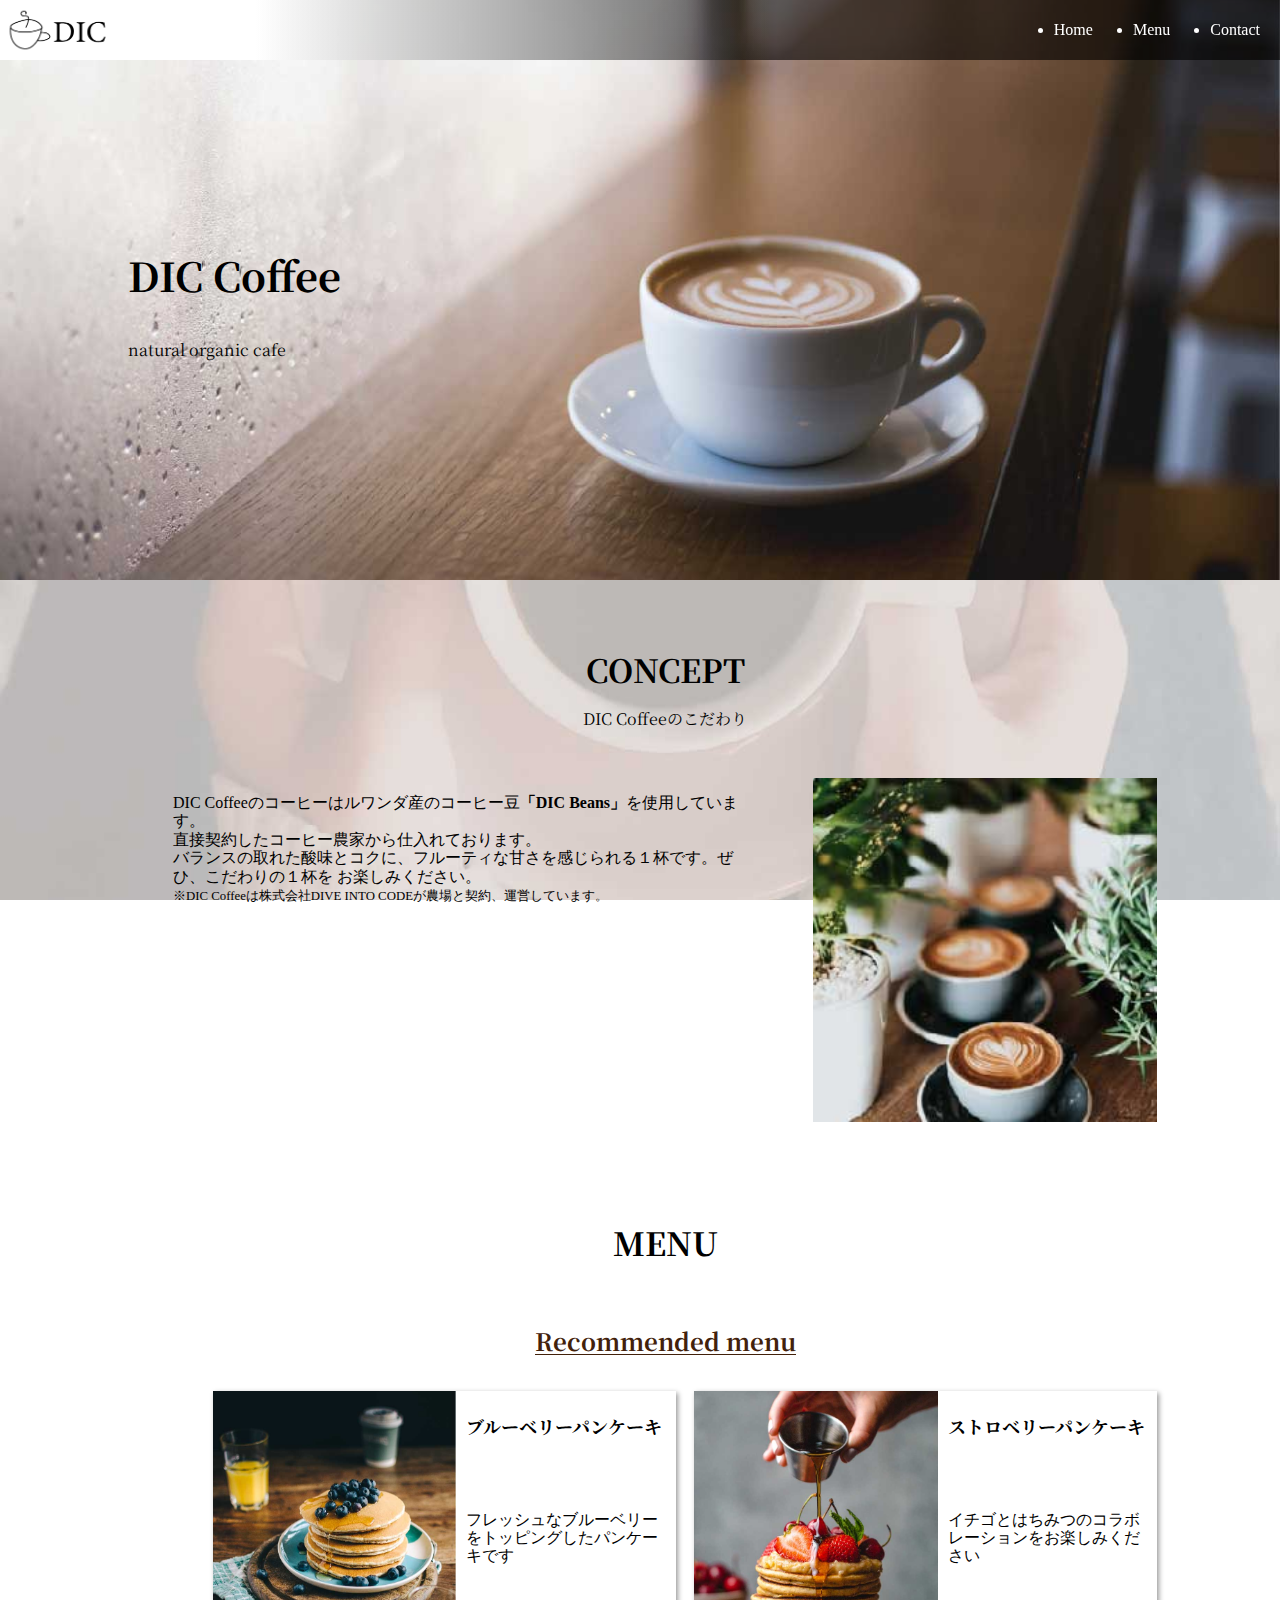
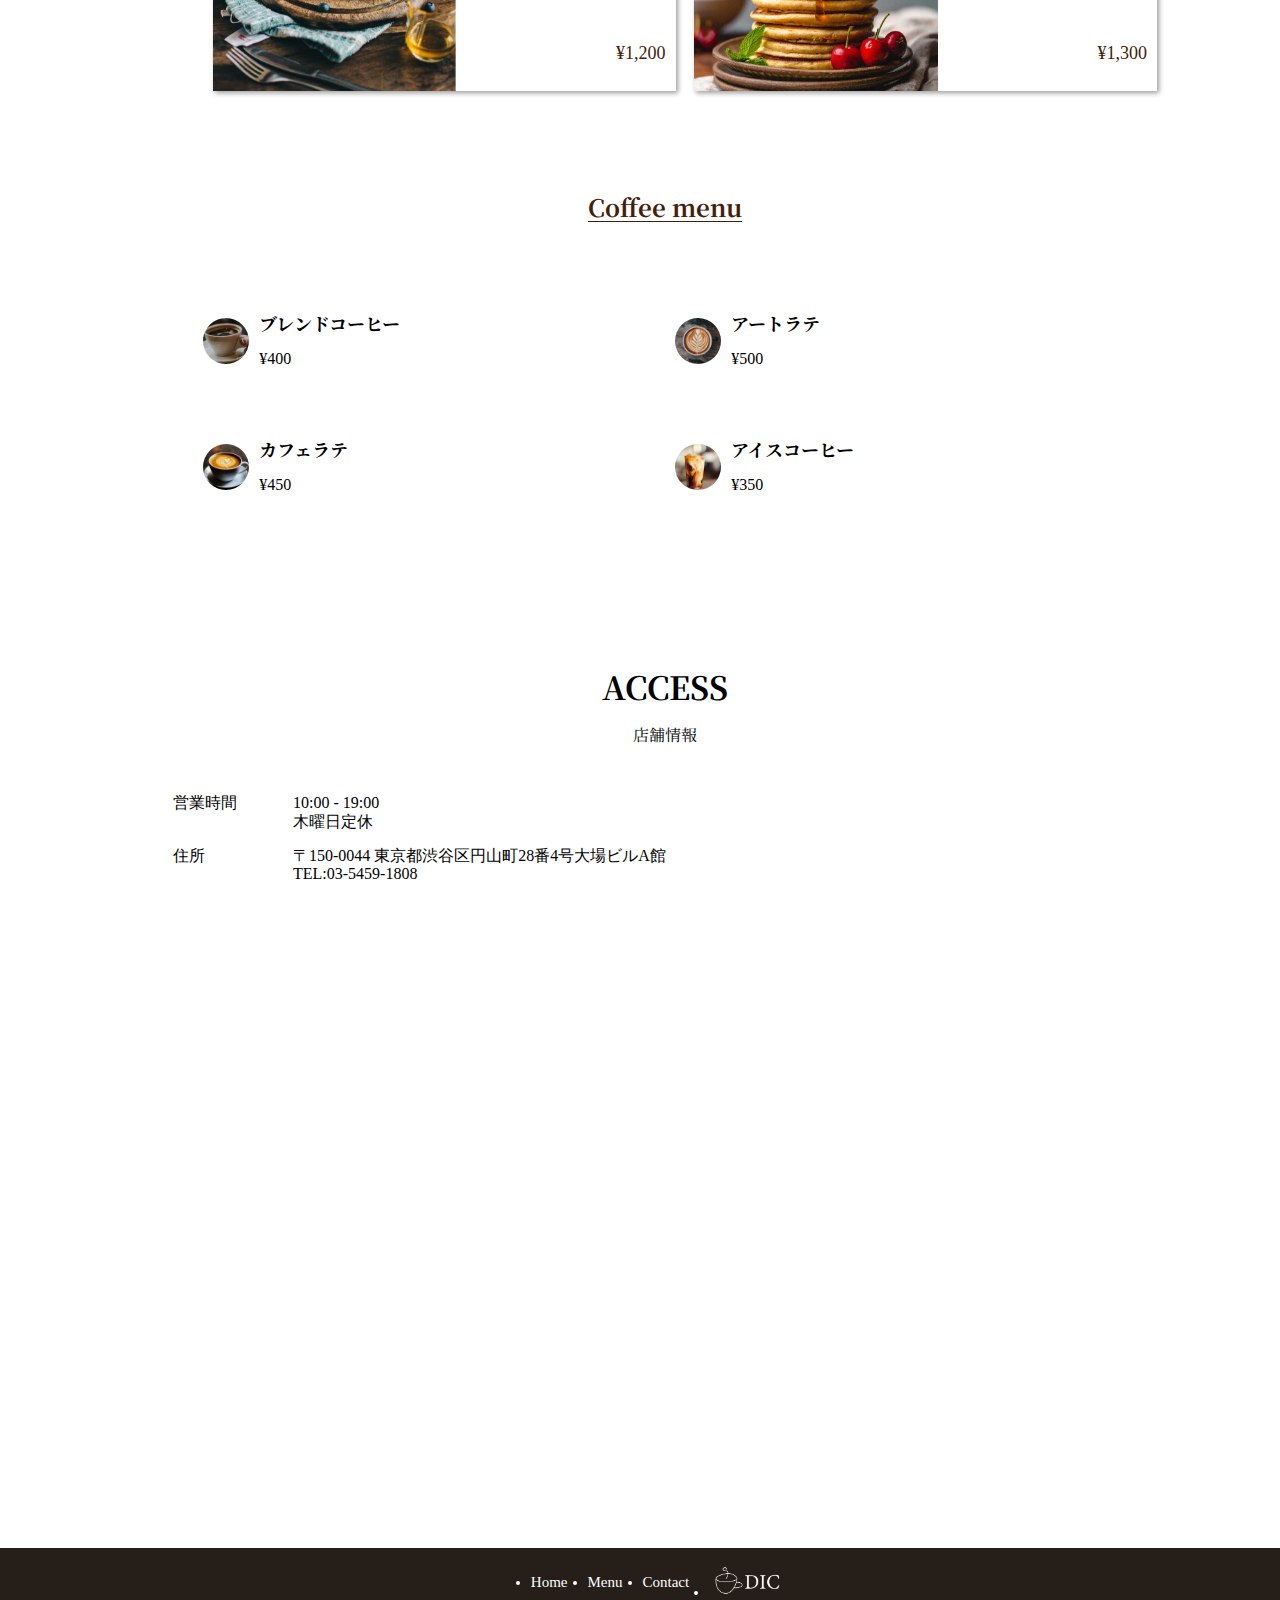
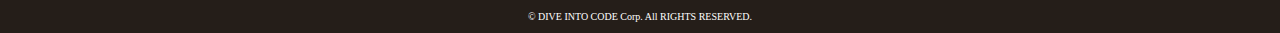
<file: index.html>
<!DOCTYPE html>
<html lang="ja">

  <head>
    <meta charset="utf-8">
    <title>DIC cafe</title>
    <link href="css/normalize.css" rel="stylesheet">
    <link href="css/main.css" rel="stylesheet">
    <link href="css/menu.css" rel="stylesheet">
    <link href="css/common.css" rel="stylesheet">
    <link href="https://fonts.googleapis.com/css2?family=Noto+Serif+JP:wght@400;700&display=swap" rel="stylesheet">
  </head>

  <body>
    <header>
      <nav class="header_nav">
        <a href="index.html" class="logo"><img src="images/sample_logo_k.png"></a>
        <ul class="global_nav">
          <a href="index.html" class="global_nav_item">
            <li>Home</li>
          </a>
          <a href="#menu" class="global_nav_item">
            <li>Menu</li>
          </a>
          <a href="contact.html" class="global_nav_item">
            <li>Contact</li>
          </a>
        </ul>
      </nav>
      <div class="key section_inner">
        <h1>DIC Coffee</h1>
        <p>natural organic cafe</p>
      </div>
    </header>
    <section class="main">
      <article class="section_inner">
        <div class="section_title">
          <h1>CONCEPT</h1>
          <p>DIC Coffeeのこだわり</p>
        </div>
        <div class="concept_inner">
          <p class="concept_content">
            DIC Coffeeのコーヒーはルワンダ産のコーヒー豆<strong>「DIC Beans」</strong>を使用しています。<br>
            直接契約したコーヒー農家から仕入れております。<br>
            バランスの取れた酸味とコクに、フルーティな甘さを感じられる１杯です。ぜひ、こだわりの１杯を
            お楽しみください。<br>
            <small>※DIC Coffeeは株式会社DIVE INTO CODEが農場と契約、運営しています。</small>
          </p>
          <img src="images/sample_concept.jpg" class="concept_image">
        </div>
      </article>
      <article class="section_inner menu_section">
        <div class="section_title">
          <h1>MENU</h1>
        </div>
        <section>
          <div class="center">
            <h1 class="menu_title">Recommended menu</h1>
          </div>
          <ul class="menu_list menu_list_recommended">
            <li class="menu_item">
              <div class="menu_item_content">
                <h2 class="menu_item_title">ブルーベリーパンケーキ</h2>
                <p>フレッシュなブルーベリーをトッピングしたパンケーキです</p>
                <p class="menu_item_price">¥1,200</p>
              </div>
              <img src="images/sample_pancake1.jpg" class="menu_item_image">
            </li>
            <li class="menu_item">
              <div class="menu_item_content">
                <h2 class="menu_item_title">ストロベリーパンケーキ</h2>
                <p>イチゴとはちみつのコラボレーションをお楽しみください</p>
                <p class="menu_item_price">¥1,300</p>
              </div>
              <img src="images/sample_pancake2.jpg" class="menu_item_image">
            </li>
          </ul>
        </section>
        <section>
          <div class="center">
            <h1 class="menu_title">Coffee menu</h1>
          </div>
          <ul class=" coffee_menu">
            <li class="caffee_menu_list_item">
              <div class="caffee_menu_content">
                <h2 class="menu_item_title">ブレンドコーヒー</h2>
                <p class="caffee_menu_price">¥400</p>
              </div>
              <img src="images/sample_cafe1.jpg" class="caffee_menu_image">
            </li>
            <li class="caffee_menu_list_item">
              <div class="caffee_menu_content">
                <h2 class="menu_item_title">アートラテ</h2>
                <p class="caffee_menu_price">¥500</p>
              </div>
              <img src="images/sample_cafe2.jpg" class="caffee_menu_image">
            </li>
            <li class="caffee_menu_list_item">
              <div class="caffee_menu_content">
                <h2 class="menu_item_title">カフェラテ</h2>
                <p class="caffee_menu_price">¥450</p>
              </div>
              <img src="images/sample_cafe3.jpg" class="caffee_menu_image">
            </li>
            <li class="caffee_menu_list_item">
              <div class="caffee_menu_content">
                <h2 class="menu_item_title">アイスコーヒー</h2>
                <p class="caffee_menu_price">¥350</p>
              </div>
              <img src="images/sample_cafe4.jpg" class="caffee_menu_image">
            </li>
          </ul>
        </section>
      </article>
      <article class="section_inner">
        <div class="section_title">
          <h1>ACCESS</h1>
          <p>店舗情報</p>
        </div>
        <dl class="info">
          <dt class="info_title">営業時間</dt>
          <dd>10:00 - 19:00<br>木曜日定休</dd>
        </dl>
        <dl class="info">
          <dt class="info_title">住所</dt>
          <dd>
            〒150-0044 東京都渋谷区円山町28番4号大場ビルA館<br>
            TEL:03-5459-1808
          </dd>
        </dl>
        <div class="frame_area">
          <iframe src="https://www.google.com/maps/embed?pb=!1m18!1m12!1m3!1d5723.1768465004225!2d139.69187157100714!3d35.65611896498496!2m3!1f0!2f0!3f0!3m2!1i1024!2i768!4f13.1!3m3!1m2!1s0x60188b55bb763035%3A0xce78de49371df292!2z44CSMTUwLTAwNDQg5p2x5Lqs6YO95riL6LC35Yy65YaG5bGx55S677yS77yY4oiS77yU!5e0!3m2!1sja!2sjp!4v1467122697560" id="map" class="frame_child" frameborder="0" style="border:0" allowfullscreen="allowfullscreen"></iframe>
        </div>
      </article>
    </section>
    <footer class="footer">
      <nav>
        <ul class="footer_nav">
          <a href="index.html" class="footer_nav_item">
            <li>Home</li>
          </a>
          <a href="blueberry_pancakes.html" class="footer_nav_item">
            <li>Menu</li>
          </a>
          <a href="contact.html" class="footer_nav_item">
            <li>Contact</li>
          </a>
          <a href="index.html" class="footer_nav_item">
            <li>
              <img src="images/sample_logo_w.png" class="footer_logo">
            </li>
          </a>
        </ul>
      </nav>
      <p class="footer_right">© DIVE INTO CODE Corp. All RIGHTS RESERVED.</p>
    </footer>
  </body>

</html>
</file>
<file: css/main.css>
.key {
  height: 500px;
  background: center / cover no-repeat url("../images/sample_key.jpg");
  display: flex;
  flex-direction: column;
  justify-content: center;
  font-family: 'Noto Serif JP', serif;
}
.key h1{
  font-size: 2.5rem;
}

.concept_inner {
  display: flex;
  justify-content: space-between;
}
.concept_content {
  width: 60%;
}
.concept_image {
  width: 35%;
}
/* @media screen and (max-width: 768px) {
  .concept_inner {
    display: block;
  }
  .concept_content {
    width: 100%;
  }
  .concept_image {
    width: 50%;
  }
}
@media screen and (max-width: 480px) {
  .concept_image {
    width: 100%;
  }
} */

.menu_section {
  background: url("../images/sample_menu_bg.jpg") no-repeat bottom;
  background-size: 100%;
  background-attachment: fixed;
}
.menu_title {
  display: inline-block;
  font-family: 'Noto Serif JP', serif;
  text-align: center;
  font-size: 1.5rem;
  color: #42210b;
  border-bottom: solid #42210b 1px;
  margin-bottom: 20px;
}

.menu_list_recommended {
  padding-bottom: 50px;
}
.recommended_menu_item {
  width: 49%;
  display: flex;
  flex-direction: row-reverse;
  box-shadow: 2px 2px 5px rgba(0,0,0,0.4);;
}
.menu_item_title {
  font-size: 18px;
  font-family: 'Noto Serif JP', serif;
}
.recommended_menu_content {
  padding: 10px;
  display: flex;
  flex-direction: column;
  justify-content: space-between;
  background: #fff;
}
.recommended_menu_image {
  width: 55%;
  object-fit: cover;
  height: 300px;
}
.recommended_menu_price {
  color: #42210b;
  font-size: 18px;
  text-align: right;
}
.coffee_menu {
  background: #fff;
  padding: 20px;
  display: grid;
  grid-template-columns: auto auto;
  grid-template-rows: auto auto;
}
.caffee_menu_list_item {
  width: 49%;
  display: flex;
  flex-direction: row-reverse;
  align-items: center;
  padding: 10px;
}
.caffee_menu_image {
  width: 20%;
  border-radius: 50%;
}
.caffee_menu_content {
  width: 80%;
  padding: 10px;
}
/* @media screen and (max-width: 768px) {
  .recommended_menu_item, .caffee_menu_list_item {
    width: 100%;
    margin-bottom: 20px;
  }
} */

.info {
  display: flex;
}
.info_title {
  width: 80px;
}
.frame_area {
  position: relative;
  width: 100%;
  padding-top: 56.25%;
}
.frame_child{
  position: absolute;
  top: 0;
  right: 0;
  width: 100%;
  height: 100%;
}


.main{
    background: url("../images/sample_menu_bg.jpg") no-repeat bottom;
    background-size: 100%;
    background-attachment: fixed;
}
</file>
<file: css/menu.css>
.menu_key {
  height: 100px;
  background: url("../images/sample_key.jpg") no-repeat center;
  background-size: cover;
}
.wrapper {
  display: flex;
}
.main {
  padding: 0 0 0 50px;
  /*width: calc(100% - 200px);*/
}
.side_menu {
  width: 200px;
}
.side_menu_title {
  font-family: 'Noto Serif JP', serif;
  font-size: 25px;
  padding-left: 10px;
}
.side_menu_item {
  padding: 20px 10px;
  border-bottom: solid #42210b 1px;
  display: block;
  text-decoration: none;
}
.side_menu_item:hover {
  background: rgba(83,71,65,.3);
}
.side_ad {
  color: #fff;
  background: rgba(83,71,65,.7);
  padding: 20px;
  margin: 30px 0;
}
.menu_image {
  width: 100%;
  height: 500px;
  object-fit: cover;
}
.menu_name {
  font-family: 'Noto Serif JP', serif;
}
.menu_price {
  font-family: 'Noto Serif JP', serif;
  text-align: right;
  font-size: 20px;
  margin-bottom: 30px;
}

.pancake_menu {
  background: rgba(83,71,65,.3);
  padding: 20px;
  margin-top: 50px;
}

/* ãƒ¡ãƒ‹ãƒ¥ãƒ¼ã‚¢ã‚¤ãƒ†ãƒ ã‚³ãƒ³ãƒãƒ¼ãƒãƒ³ãƒˆ */
.menu_list {
  display: flex;
  justify-content: space-between;
  flex-wrap: wrap;
}
.menu_item {
  width: 49%;
  display: flex;
  flex-direction: row-reverse;
  box-shadow: 2px 2px 5px rgba(0,0,0,0.4);
  margin-bottom: 20px;
}
.menu_item_content {
  width: 45%;
  padding: 10px;
  display: flex;
  flex-direction: column;
  justify-content: space-between;
  background: #fff;
}
.menu_item_image {
  width: 55%;
  object-fit: cover;
  height: 300px;
}
.menu_item_price {
  color: #42210b;
  font-size: 18px;
  text-align: right;
}

.menu_item_title {
  font-size: 18px;
  font-family: 'Noto Serif JP', serif;
}

/* ãƒœã‚¿ãƒ³ã‚³ãƒ³ãƒãƒ¼ãƒãƒ³ãƒˆ */
.btn {
  padding: 10px 20px;
  border: none;
  border-radius: 5px;
  box-shadow: 2px 2px 3px rgba(0,0,0,0.4);
}
.btn:hover {
  box-shadow: 1px 1px 2px rgba(0,0,0,0.6);
}

.btn-detail {
  background: #2e58a6;
  color: #fff;
}
</file>
<file: css/common.css>
html {
  height: 100%;
}
body {
  position: relative;
  /* min-height: calc(100% - 75px); */
  padding-bottom: 75px;
  min-height: 100%;
  /* margin-bottom: 75px; */
}

.center {
  text-align: center;
}
/* header */
.header_nav {
  background: linear-gradient(90deg, #fff 20%, rgba(0,0,0,.6) 60%);
  display: flex;
  justify-content: space-between;
  align-items: stretch;
  height: 60px;
  position: fixed;
  top: 0;
  width: 100%;
  z-index: 10;
}
.sub_header {
  padding-bottom: 100px;
}
.logo {
  width: 120px;
  display: flex;
  align-items: center;
}
.logo img{
  width: 100%;
}
.global_nav {
  display: flex;
  justify-content: flex-end;
  align-items: stretch;
}
.global_nav_item {
  padding: 0 20px;
  display: flex;
  flex-direction: column;
  justify-content: center;
  color: #fff;
  text-decoration: none;
}
.global_nav_item:hover {
  background: #fff;
  color: #42210b;
}
/* ãƒ¡ã‚¤ãƒ³ã‚»ã‚¯ã‚·ãƒ§ãƒ³ */
.section_inner {
  padding: 50px 10% 30px;
}
.section_title {
  font-family: 'Noto Serif JP', serif;
  text-align: center;
  margin-bottom: 50px;
}
/* footer */
.footer {
  width: 100%;
  background: #251e19;
  position: absolute;
  bottom: -75px;
  padding-bottom: 10px;
  height: 75px;
}
.footer_nav {
  display: flex;
  justify-content: center;
  margin-bottom: 10px;
}
.footer_nav_item {
  padding: 0 10px;
  display: flex;
  flex-direction: column;
  justify-content: center;
  color: white;
  text-decoration: none;
  font-size: 15px;
}
.footer_logo {
  width: 80px;
}
.footer_right {
  color: white;
  text-align: center;
  font-size: 10px;
}
</file>
